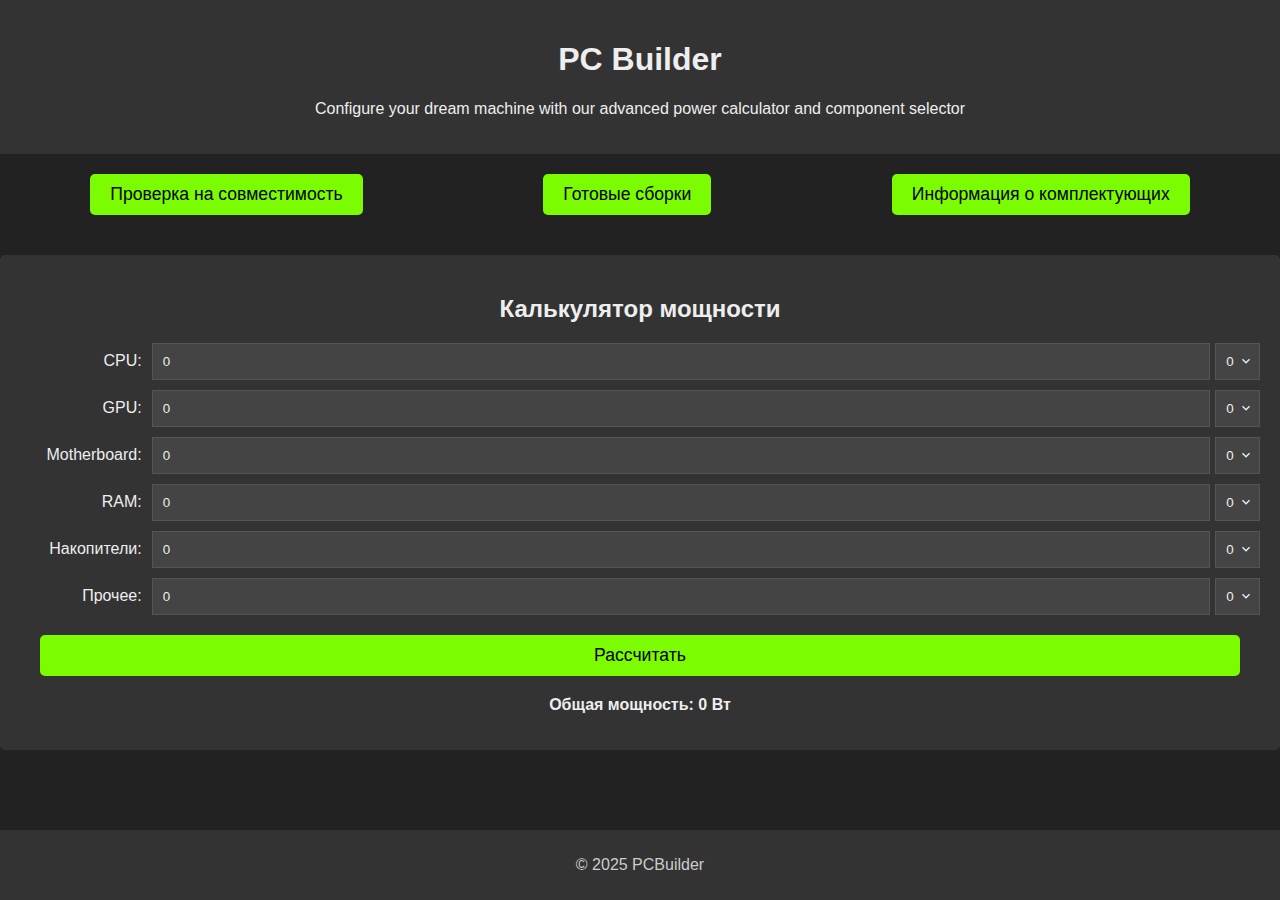
<file: templates/calcualator.html>
<!DOCTYPE html>
<html lang="ru">

<head>
    <meta charset="UTF-8">
    <title>PC Builder - Калькулятор мощности</title>
    <style>
        body {
            font-family: sans-serif;
            background-color: #222;
            color: #eee;
            margin: 0;
            min-height: 100vh; 
        }

        .wrapper {
            display: flex;
            flex-direction: column;
            min-height: 100vh;
        }

        main {
            flex: 1;
        }

        .calculator {
            background-color: #333;
            padding: 20px;
            border-radius: 5px;
            margin: 20px auto;
            max-width: 1600px;
            box-sizing: border-box;
        }

        .calculator__title {
            text-align: center;
            margin-bottom: 20px;
        }

        .calculator__form {
            display: flex;
            flex-direction: column;
        }

        .calculator__component {
            margin-bottom: 10px;
            display: flex;
            align-items: center;
        }

        .calculator__label {
            display: block;
            width: 150px;
            margin-right: 10px;
            text-align: right;
        }

        .calculator__input {
            padding: 10px;
            border: 1px solid #555;
            background-color: #444;
            color: #eee;
            width: 1300px;
            box-sizing: border-box;
            text-align: left;
            appearance: textfield;
            -moz-appearance: textfield;
        }

        .calculator__input::-webkit-outer-spin-button,
        .calculator__input::-webkit-inner-spin-button {
            -webkit-appearance: none;
            margin: 0;
        }

        .calculator__select {
            padding: 10px;
            border: 1px solid #555;
            background-color: #444;
            color: #eee;
            width: 50px;
            box-sizing: border-box;
            appearance: none;
            background-image: url("data:image/svg+xml,%3Csvg xmlns='http://www.w3.org/2000/svg' viewBox='0 0 24 24'%3E%3Cpath fill='%23eee' d='M7.41 8.59L12 13.17l4.59-4.58L18 10l-6 6-6-6 1.41-1.41z'/%3E%3C/svg%3E");
            background-repeat: no-repeat;
            background-position: right 5px top 50%;
            background-size: 16px;
            margin-left: 5px;
            text-align: left;
        }

        .calculator__component--motherboard,        .calculator__component--other {
            display: flex;
            align-items: center;
        }

        .calculator__input--motherboard,
        .calculator__input--other {
            width: 1300px;
        }

        .calculator__button {
            background-color: #7CFC00;
            color: #000;
            border: none;
            padding: 10px 20px;
            border-radius: 5px;
            cursor: pointer;
            font-size: 1.1em;
            margin-top: 10px;
            width: 1200px;
            margin: 10px auto;
        }

        .calculator__result {
            margin-top: 10px;
            text-align: center;
            font-weight: bold;
            display: block;
            width: 100%;
        }

        header {
            background-color: #333;
            padding: 20px;
            text-align: center;
        }

        .buttons {
            display: flex;
            justify-content: space-around;
            padding: 20px 0;
        }

        .buttons a {
            background-color: #7CFC00;
            color: #000;
            border: none;
            padding: 10px 20px;
            border-radius: 5px;
            cursor: pointer;
            font-size: 1.1em;
            text-decoration: none;
            transition: background-color 0.3s ease;
        }

        .buttons a:hover {
            background-color: #69e000;
        }

        .footer {
            text-align: center;
            padding: 10px;
            background-color: #333;
            color: #ccc;
        }
    </style>
</head>

<body>
    <div class="wrapper">
        <header>
            <h1>PC Builder</h1>
            <p>Configure your dream machine with our advanced power calculator and component selector</p>
        </header>

        <div class="buttons">
            <a href="{{ url_for('index') }}">Проверка на совместимость</a>
            <a href="/about">Готовые сборки</a>
            <a href="/info">Информация о комплектующих</a>
        </div>

        <main class="main">
            <section class="calculator">
                <h2 class="calculator__title">Калькулятор мощности</h2>
                <form class="calculator__form" id="powerCalculator">
                    <div class="calculator__component">
                        <label class="calculator__label" for="cpu">CPU:</label>
                        <input class="calculator__input calculator__input--cpu" type="number" id="cpu" value="0">
                        <select class="calculator__select" id="cpuCount">
                            <option value="0">0</option>
                            <option value="1">1</option>
                            <option value="2">2</option>
                            <option value="3">3</option>
                            <option value="4">4</option>
                            <option value="5">5</option>
                            <option value="6">6</option>
                            <option value="7">7</option>
                            <option value="8">8</option>
                            <option value="9">9</option>
                            <option value="10">10</option>
                        </select>
                    </div>
                    <div class="calculator__component">
                        <label class="calculator__label" for="gpu">GPU:</label>
                        <input class="calculator__input calculator__input--gpu" type="number" id="gpu" value="0">
                        <select class="calculator__select" id="gpuCount">
                            <option value="0">0</option>
                            <option value="1">1</option>
                            <option value="2">2</option>
                            <option value="3">3</option>
                            <option value="4">4</option>
                            <option value="5">5</option>
                            <option value="6">6</option>
                            <option value="7">7</option>
                            <option value="8">8</option>
                            <option value="9">9</option>
                            <option value="10">10</option>
                        </select>
                    </div>

                    <div class="calculator__component">
                        <label class="calculator__label" for="motherboard">Motherboard:</label>
                        <input class="calculator__input calculator__input--motherboard" type="number" id="motherboard"
                            value="0">
                        <select class="calculator__select" id="cpuCount">
                            <option value="0">0</option>
                            <option value="1">1</option>
                            <option value="2">2</option>
                            <option value="3">3</option>
                            <option value="4">4</option>
                            <option value="5">5</option>
                            <option value="6">6</option>
                            <option value="7">7</option>
                            <option value="8">8</option>
                            <option value="9">9</option>
                            <option value="10">10</option>
                        </select>
                    </div>
                    <div class="calculator__component">
                        <label class="calculator__label" for="ram">RAM:</label>
                        <input class="calculator__input calculator__input--ram" type="number" id="ram" value="0">
                        <select class="calculator__select" id="ramCount">
                            <option value="0">0</option>
                            <option value="1">1</option>
                            <option value="2">2</option>
                            <option value="3">3</option>
                            <option value="4">4</option>
                            <option value="5">5</option>
                            <option value="6">6</option>
                            <option value="7">7</option>
                            <option value="8">8</option>
                            <option value="9">9</option>
                            <option value="10">10</option>
                        </select>
                    </div>
                    <div class="calculator__component">
                        <label class="calculator__label" for="storage">Накопители:</label>
                        <input class="calculator__input calculator__input--storage" type="number" id="storage"
                            value="0">
                        <select class="calculator__select" id="storageCount">
                            <option value="0">0</option>
                            <option value="1">1</option>
                            <option value="2">2</option>
                            <option value="3">3</option>
                            <option value="4">4</option>
                            <option value="5">5</option>
                            <option value="6">6</option>
                            <option value="7">7</option>
                            <option value="8">8</option>
                            <option value="9">9</option>
                            <option value="10">10</option>
                        </select>
                    </div>
                    <div class="calculator__component">
                        <label class="calculator__label" for="other">Прочее:</label><input class="calculator__input calculator__input--other" type="number" id="other" value="0">
                        <select class="calculator__select" id="cpuCount">
                            <option value="0">0</option>
                            <option value="1">1</option>
                            <option value="2">2</option>
                            <option value="3">3</option>
                            <option value="4">4</option>
                            <option value="5">5</option>
                            <option value="6">6</option>
                            <option value="7">7</option>
                            <option value="8">8</option>
                            <option value="9">9</option>
                            <option value="10">10</option>
                        </select>
                    </div>


                    <button class="calculator__button" type="button" onclick="calculatePower()">Рассчитать</button>
                    <p class="calculator__result">Общая мощность: <span id="totalPower">0</span> Вт</p>
                </form>
            </section>
        </main>

        <footer class="footer">
            <p>&copy; 2025 PCBuilder</p>
        </footer>
    </div>

    <script>
        function calculatePower() {
            let cpuCount = parseInt(document.getElementById("cpuCount").value);
            let gpuCount = parseInt(document.getElementById("gpuCount").value);
            let ramCount = parseInt(document.getElementById("ramCount").value);
            let storageCount = parseInt(document.getElementById("storageCount").value);
            let cpuPower = parseInt(document.getElementById("cpu").value) || 0;
            let gpuPower = parseInt(document.getElementById("gpu").value) || 0;
            let motherboardPower = parseInt(document.getElementById("motherboard").value) || 0;
            let ramPower = parseInt(document.getElementById("ram").value) || 0;
            let storagePower = parseInt(document.getElementById("storage").value) || 0;
            let otherPower = parseInt(document.getElementById("other").value) || 0;

            let totalPower = (cpuPower * cpuCount) + (gpuPower * gpuCount) + motherboardPower + (ramPower * ramCount) +
                (storagePower * storageCount) + otherPower;
            document.getElementById("totalPower").textContent = totalPower;
        }
    </script>
</body>

</html>
</file>
